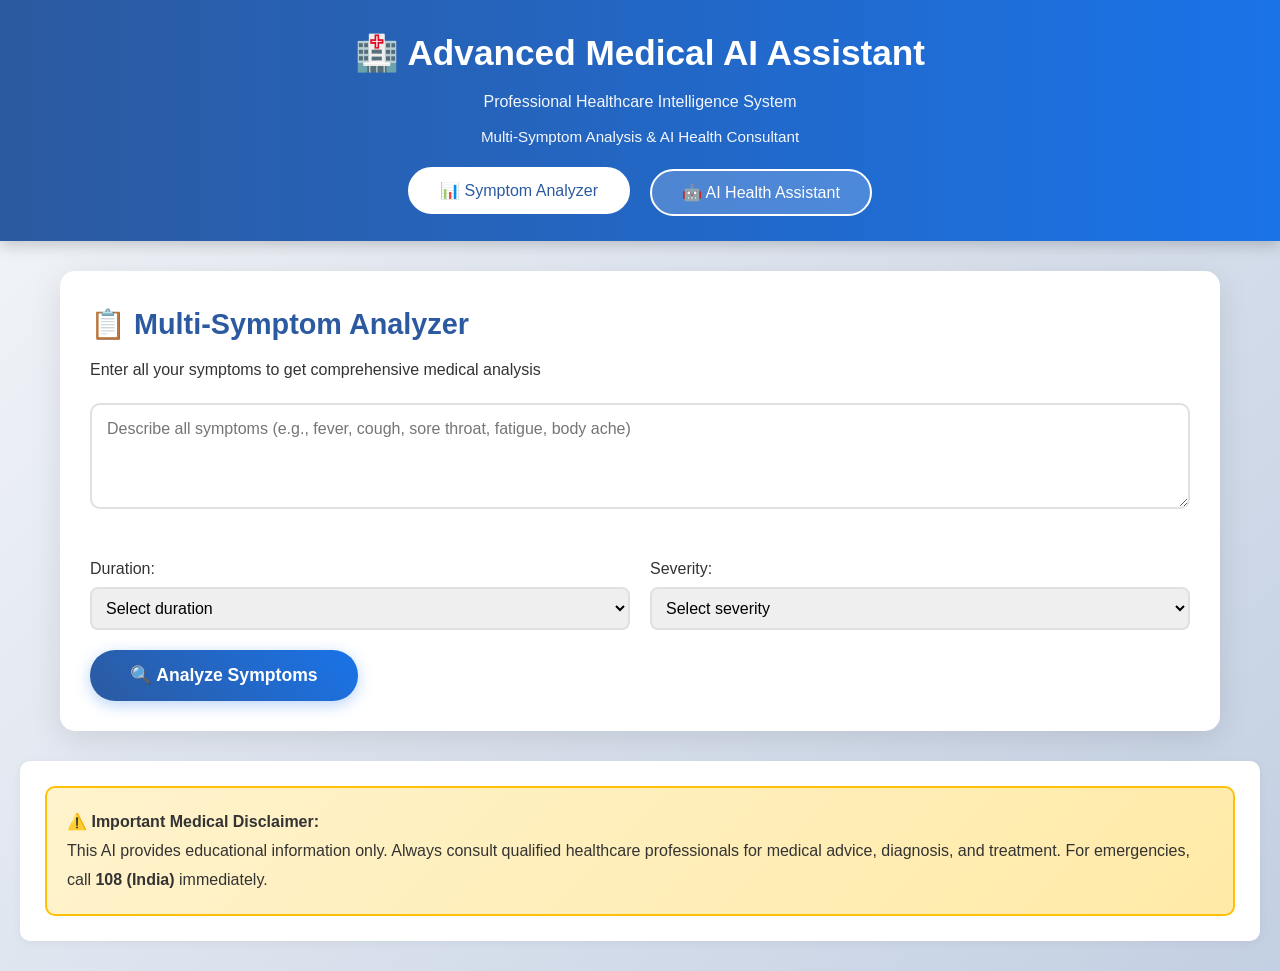
<file: index.html>
<!DOCTYPE html>
<html lang="en">
<head>
    <meta charset="UTF-8">
    <meta name="viewport" content="width=device-width, initial-scale=1.0">
    <title>Advanced Medical AI - Professional Healthcare Intelligence</title>
    <link rel="stylesheet" href="styles.css">
</head>
<body>
    <!-- HEADER -->
    <header>
        <div class="container">
            <h1>🏥 Advanced Medical AI Assistant</h1>
            <p>Professional Healthcare Intelligence System</p>
            <p style="font-size: 0.95em; margin-top: 10px;">Multi-Symptom Analysis & AI Health Consultant</p>

            <!-- NAVIGATION -->
            <div class="nav-tabs">
                <button class="nav-tab active" data-target="symptom-analyzer">📊 Symptom Analyzer</button>
                <button class="nav-tab" data-target="ai-assistant">🤖 AI Health Assistant</button>
            </div>
        </div>
    </header>

    <!-- MAIN CONTENT -->
    <main>
        <!-- SECTION 1: SYMPTOM ANALYZER -->
        <section id="symptom-analyzer" class="active">
            <div class="analyzer-container">
                <h2>📋 Multi-Symptom Analyzer</h2>
                <p>Enter all your symptoms to get comprehensive medical analysis</p>

                <div class="symptom-input-section">
                    <textarea id="symptom-input" 
                              placeholder="Describe all symptoms (e.g., fever, cough, sore throat, fatigue, body ache)"
                              rows="4"></textarea>

                    <div class="additional-info">
                        <label>Duration:
                            <select id="symptom-duration">
                                <option>Select duration</option>
                                <option>Less than 1 day</option>
                                <option>1-3 days</option>
                                <option>3-7 days</option>
                                <option>1-2 weeks</option>
                                <option>More than 2 weeks</option>
                            </select>
                        </label>

                        <label>Severity:
                            <select id="symptom-severity">
                                <option>Select severity</option>
                                <option>Mild</option>
                                <option>Moderate</option>
                                <option>Severe</option>
                            </select>
                        </label>
                    </div>

                    <button id="analyze-btn" class="primary-btn">🔍 Analyze Symptoms</button>
                </div>

                <div id="analysis-results" class="results-container" style="display:none;">
                    <h3>📊 Analysis Results</h3>
                    <div id="results-content"></div>
                </div>
            </div>
        </section>

        <!-- SECTION 2: AI HEALTH ASSISTANT -->
        <section id="ai-assistant" style="display:none;">
            <div class="chat-container">
                <div class="chat-header">
                    <h2>🤖 AI Health Assistant</h2>
                    <p>Ask any medical question - Trained on comprehensive medical literature</p>
                </div>

                <div id="chat-messages" class="chat-messages">
                    <div class="message assistant">
                        <div class="message-content">
                            <p><strong>Welcome! I'm your AI Medical Assistant.</strong></p>
                            <p>I can help you with:</p>
                            <ul>
                                <li>✅ Disease information & detailed symptoms</li>
                                <li>✅ Treatment options (modern & Ayurvedic)</li>
                                <li>✅ Medications with Indian brand names</li>
                                <li>✅ Diagnostic procedures & tests</li>
                                <li>✅ Emergency medical guidance</li>
                                <li>✅ Preventive healthcare & lifestyle</li>
                            </ul>
                            <p><strong>Ask me anything about your health concerns!</strong></p>
                        </div>
                    </div>
                </div>

                <div id="typing-indicator" class="typing-indicator" style="display:none;">
                    <span></span><span></span><span></span>
                </div>

                <div class="chat-input-container">
                    <input type="text" 
                           id="chat-input" 
                           placeholder="Ask about symptoms, diseases, treatments, medications..."
                           maxlength="500">
                    <button id="send-btn" class="send-btn">📤 Send</button>
                </div>
            </div>
        </section>
    </main>

    <!-- FOOTER -->
    <footer>
        <div class="disclaimer">
            <strong>⚠️ Important Medical Disclaimer:</strong><br>
            This AI provides educational information only. Always consult qualified healthcare professionals 
            for medical advice, diagnosis, and treatment. For emergencies, call <strong>108 (India)</strong> immediately.
        </div>
    </footer>

    <!-- SCRIPTS -->
    <script src="medical-database.js"></script>
    <script src="app-logic.js"></script>
    <script src="ui-handlers.js"></script>
</body>
</html>
</file>
<file: styles.css>
/* PROFESSIONAL MEDICAL AI STYLING */
:root {
  --primary-blue: #2c5aa0;
  --secondary-blue: #1a73e8;
  --success: #28a745;
  --warning: #ff9800;
  --danger: #dc3545;
  --purple: #9c27b0;
  --light: #f5f7fa;
  --white: #ffffff;
  --dark: #333333;
  --gray: #666666;
}

* { margin: 0; padding: 0; box-sizing: border-box; }

body {
  font-family: 'Segoe UI', Tahoma, Geneva, Verdana, sans-serif;
  background: linear-gradient(135deg, var(--light) 0%, #c3cfe2 100%);
  color: var(--dark);
  line-height: 1.6;
}

header {
  background: linear-gradient(90deg, var(--primary-blue), var(--secondary-blue));
  color: var(--white);
  padding: 25px 0;
  box-shadow: 0 4px 15px rgba(0,0,0,0.2);
}

header .container {
  max-width: 1200px;
  margin: 0 auto;
  padding: 0 20px;
  text-align: center;
}

header h1 { font-size: 2.2em; margin-bottom: 8px; }
header p { font-size: 1em; opacity: 0.95; }

.nav-tabs {
  display: flex;
  justify-content: center;
  gap: 20px;
  margin-top: 20px;
  flex-wrap: wrap;
}

.nav-tab {
  background: rgba(255,255,255,0.2);
  border: 2px solid var(--white);
  color: var(--white);
  padding: 12px 30px;
  border-radius: 25px;
  cursor: pointer;
  font-size: 1em;
  transition: all 0.3s ease;
  font-weight: 500;
}

.nav-tab:hover, .nav-tab.active {
  background: var(--white);
  color: var(--primary-blue);
  transform: translateY(-2px);
}

main {
  max-width: 1200px;
  margin: 30px auto;
  padding: 0 20px;
}

section {
  background: var(--white);
  border-radius: 15px;
  padding: 30px;
  box-shadow: 0 8px 32px rgba(0,0,0,0.1);
  display: none;
  animation: fadeIn 0.3s ease-in;
}

section.active { display: block; }

@keyframes fadeIn { from { opacity: 0; transform: translateY(20px); } to { opacity: 1; transform: translateY(0); } }

.analyzer-container h2 { color: var(--primary-blue); margin-bottom: 10px; font-size: 1.8em; }

#symptom-input {
  width: 100%;
  padding: 15px;
  border: 2px solid #e0e0e0;
  border-radius: 10px;
  font-size: 1em;
  margin: 20px 0;
  font-family: inherit;
  resize: vertical;
}

#symptom-input:focus { outline: none; border-color: var(--secondary-blue); }

.additional-info {
  display: flex;
  gap: 20px;
  margin: 20px 0;
  flex-wrap: wrap;
}

.additional-info label {
  flex: 1;
  min-width: 200px;
  display: flex;
  flex-direction: column;
  font-weight: 500;
}

.additional-info select {
  padding: 10px;
  border: 2px solid #e0e0e0;
  border-radius: 8px;
  font-size: 1em;
  margin-top: 5px;
  cursor: pointer;
}

.primary-btn {
  background: linear-gradient(45deg, var(--primary-blue), var(--secondary-blue));
  color: var(--white);
  border: none;
  padding: 15px 40px;
  border-radius: 25px;
  font-size: 1.1em;
  font-weight: 600;
  cursor: pointer;
  transition: all 0.3s ease;
  box-shadow: 0 4px 15px rgba(26, 115, 232, 0.3);
}

.primary-btn:hover {
  transform: translateY(-2px);
  box-shadow: 0 6px 20px rgba(26, 115, 232, 0.4);
}

.results-container {
  margin-top: 30px;
}

.diagnosis-card {
  background: linear-gradient(135deg, #f8f9fa, #e9ecef);
  border-left: 5px solid var(--secondary-blue);
  border-radius: 10px;
  padding: 20px;
  margin: 15px 0;
  box-shadow: 0 2px 10px rgba(0,0,0,0.05);
}

.diagnosis-card h4 { color: var(--primary-blue); margin-bottom: 10px; }

.confidence-badge {
  display: inline-block;
  padding: 8px 15px;
  border-radius: 20px;
  font-size: 0.9em;
  font-weight: 600;
  margin: 10px 0;
  color: var(--white);
}

.confidence-high { background: var(--success); }
.confidence-medium { background: var(--warning); }
.confidence-low { background: var(--gray); }

.chat-container {
  height: 70vh;
  display: flex;
  flex-direction: column;
  border-radius: 15px;
  overflow: hidden;
  background: var(--white);
}

.chat-header {
  background: linear-gradient(45deg, var(--primary-blue), var(--secondary-blue));
  color: var(--white);
  padding: 20px;
  text-align: center;
}

.chat-messages {
  flex: 1;
  overflow-y: auto;
  padding: 20px;
  background: #f8f9fa;
}

.message {
  margin-bottom: 15px;
  animation: slideMsg 0.3s ease-out;
}

@keyframes slideMsg { from { opacity: 0; transform: translateX(-20px); } to { opacity: 1; transform: translateX(0); } }

.message.user { text-align: right; }

.message-content {
  display: inline-block;
  padding: 15px 20px;
  border-radius: 18px;
  max-width: 80%;
  word-wrap: break-word;
}

.message.user .message-content {
  background: linear-gradient(135deg, var(--secondary-blue), var(--primary-blue));
  color: var(--white);
  border-radius: 18px 18px 5px 18px;
}

.message.assistant .message-content {
  background: var(--white);
  border: 1px solid #e0e0e0;
  border-radius: 18px 18px 18px 5px;
}

.section {
  margin: 15px 0;
}

.section h4 {
  color: var(--primary-blue);
  margin-bottom: 10px;
  font-size: 1.1em;
}

.modern-treatment {
  background: linear-gradient(135deg, #e3f2fd, #bbdefb);
  padding: 15px;
  border-radius: 10px;
  border-left: 4px solid var(--secondary-blue);
}

.ayurvedic-treatment {
  background: linear-gradient(135deg, #f3e5f5, #e1bee7);
  padding: 15px;
  border-radius: 10px;
  border-left: 4px solid var(--purple);
}

.emergency, .emergency-alert {
  background: linear-gradient(135deg, #ffebee, #ffcdd2);
  padding: 15px;
  border-radius: 10px;
  border-left: 4px solid var(--danger);
}

.emergency-alert { animation: pulse 2s infinite; }
@keyframes pulse { 0%, 100% { transform: scale(1); } 50% { transform: scale(1.02); } }

.typing-indicator {
  text-align: left;
  padding: 10px 20px;
}

.typing-indicator span {
  display: inline-block;
  width: 8px;
  height: 8px;
  border-radius: 50%;
  background: var(--secondary-blue);
  margin: 0 3px;
  animation: typing 1.4s infinite ease-in-out;
}

.typing-indicator span:nth-child(1) { animation-delay: -0.32s; }
.typing-indicator span:nth-child(2) { animation-delay: -0.16s; }

@keyframes typing { 0%, 80%, 100% { transform: scale(0.8); opacity: 0.5; } 40% { transform: scale(1); opacity: 1; } }

.chat-input-container {
  padding: 20px;
  background: var(--white);
  border-top: 1px solid #e0e0e0;
  display: flex;
  gap: 10px;
}

#chat-input {
  flex: 1;
  padding: 12px 20px;
  border: 2px solid #e0e0e0;
  border-radius: 25px;
  font-size: 1em;
  font-family: inherit;
}

#chat-input:focus { outline: none; border-color: var(--secondary-blue); }

.send-btn {
  background: linear-gradient(45deg, var(--primary-blue), var(--secondary-blue));
  color: var(--white);
  border: none;
  width: 50px;
  height: 50px;
  border-radius: 50%;
  cursor: pointer;
  transition: all 0.3s ease;
  font-weight: bold;
}

.send-btn:hover { transform: scale(1.1); box-shadow: 0 4px 15px rgba(26, 115, 232, 0.4); }

footer {
  background: var(--white);
  padding: 25px;
  margin: 30px 20px;
  border-radius: 10px;
  box-shadow: 0 2px 10px rgba(0,0,0,0.05);
}

.disclaimer {
  background: linear-gradient(135deg, #fff3cd, #ffeaa7);
  border: 2px solid #ffc107;
  border-radius: 10px;
  padding: 20px;
  color: var(--dark);
  line-height: 1.8;
}

details {
  margin: 15px 0;
  padding: 10px;
  background: #f0f0f0;
  border-radius: 8px;
  cursor: pointer;
}

details summary { font-weight: 600; color: var(--primary-blue); }
details[open] { background: #f8f9fa; }

details h5 { margin: 10px 0 5px 0; color: var(--primary-blue); }
details ul { margin-left: 20px; }

@media (max-width: 768px) {
  header h1 { font-size: 1.6em; }
  .nav-tabs { flex-direction: column; gap: 10px; }
  .additional-info { flex-direction: column; }
  .message-content { max-width: 95%; }
  .chat-container { height: 60vh; }
  section { padding: 20px; }
}
</file>
